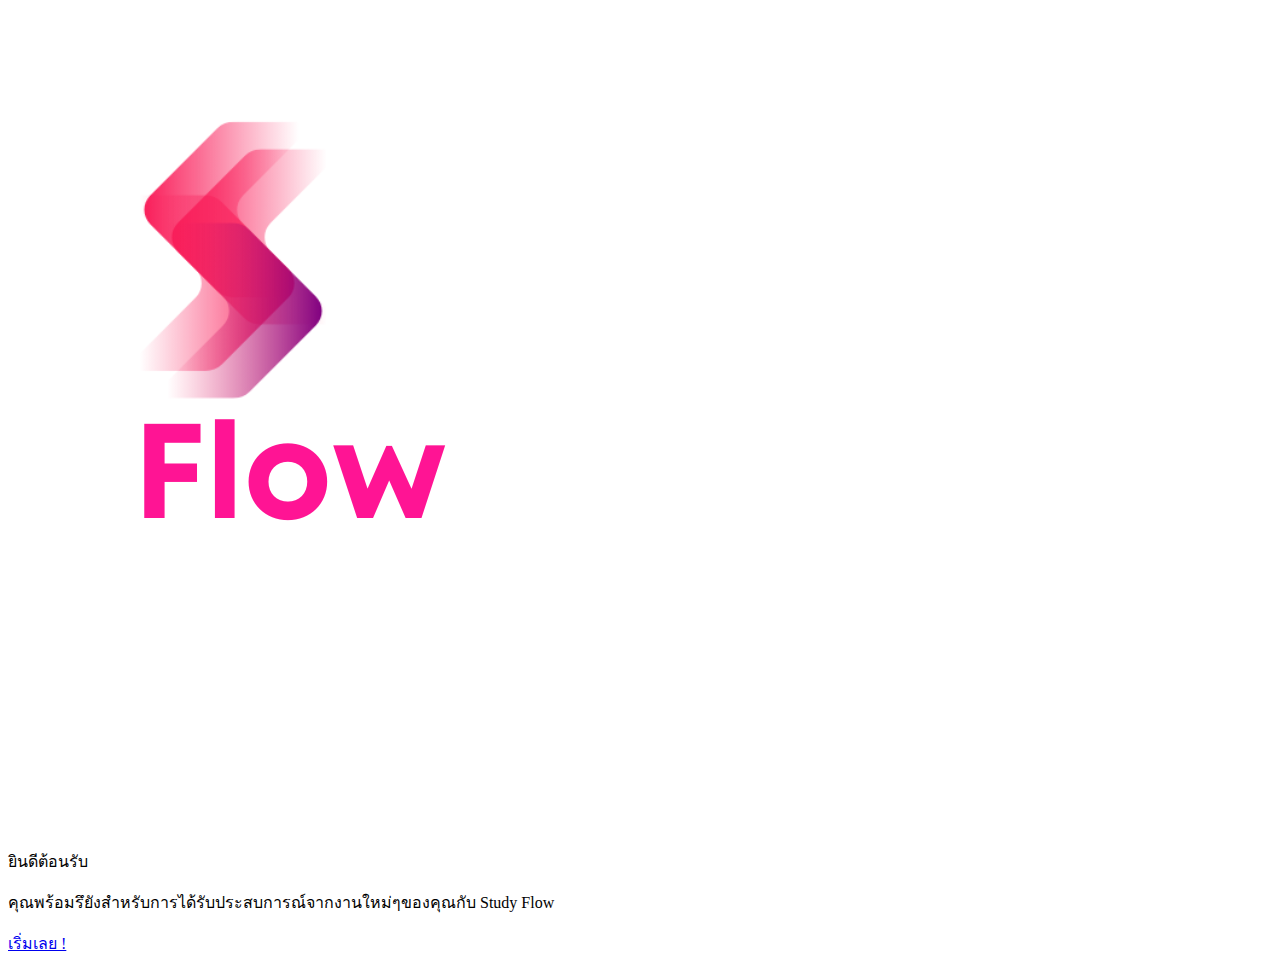
<file: index.html>
<!DOCTYPE html>
<html lang="en">
<head>
    <meta charset="UTF-8">
    <meta name="viewport" content="width=device-width, initial-scale=1.0">
    <title>Document</title>
    <link rel="stylesheet" href="/CSS/main.css">
</head>
<body>
    <div class="container">
        <header>
            <nav class="icon-header">
                <img src="/image/icon2.png" alt="">
        </nav>
        </header>
        <div class="head-title">
            <p>ยินดีต้อนรับ</p>
        </div>
        <div class="title">
            <p class="info">คุณพร้อมรึยังสำหรับการได้รับประสบการณ์จากงานใหม่ๆของคุณกับ Study Flow</p>
        </div>
    </div>
        <div class="button">
            <a href="/login_page.html">เริ่มเลย !</a>
        </div>
</body>
</html>
</file>
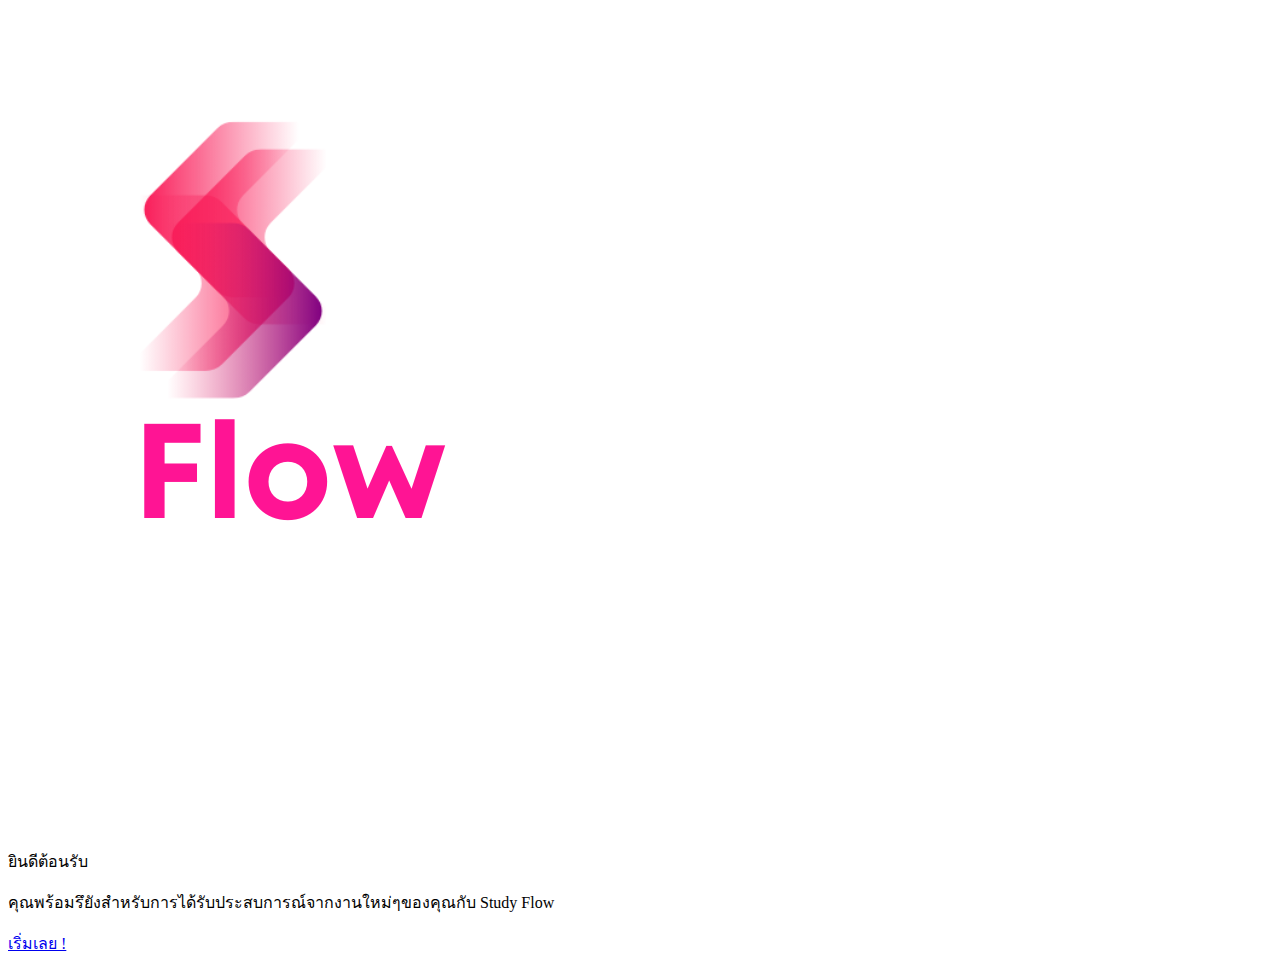
<file: html/index.html>
<!DOCTYPE html>
<html lang="en">
<head>
    <meta charset="UTF-8">
    <meta name="viewport" content="width=device-width, initial-scale=1.0">
    <title>Document</title>
    <link rel="stylesheet" href="/CSS/main.css">
</head>
<body>
    <div class="container">
        <header>
            <nav class="icon-header">
                <img src="/image/icon2.png" alt="">
        </nav>
        </header>
        <div class="head-title">
            <p>ยินดีต้อนรับ</p>
        </div>
        <div class="title">
            <p class="info">คุณพร้อมรึยังสำหรับการได้รับประสบการณ์จากงานใหม่ๆของคุณกับ Study Flow</p>
        </div>
    </div>
        <div class="button">
            <a href="/html/login_page.html">เริ่มเลย !</a>
        </div>
</body>
</html>
</file>
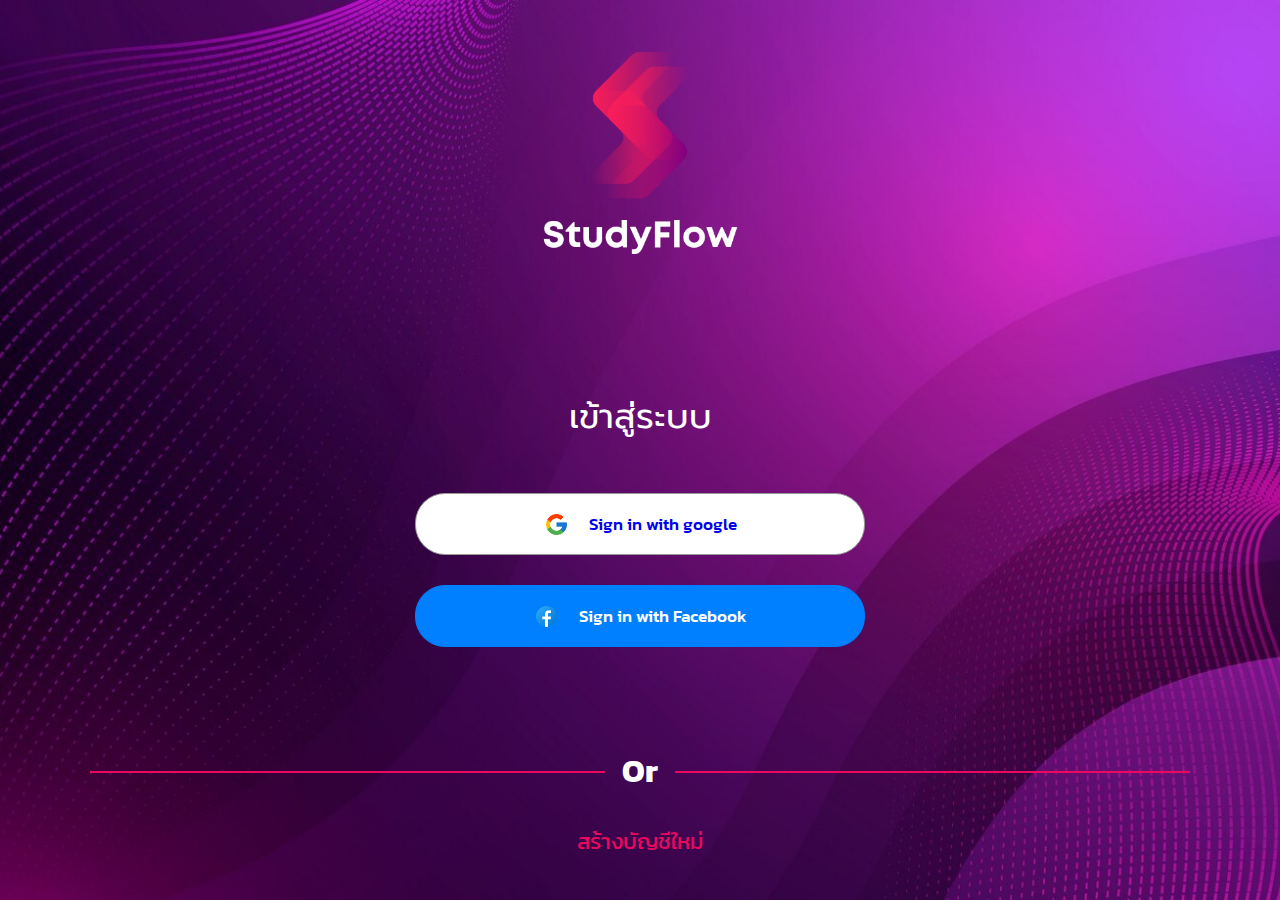
<file: login_page.html>
<!DOCTYPE html>
<html lang="en">
<head>
    <meta charset="UTF-8">
    <meta name="viewport" content="width=device-width, initial-scale=1.0">
    <title>Document</title>
    <link rel="stylesheet"  href="/CSS/login_page.css">
</head>
<body>
    <div class="container">
        <header class="image">
            <img src="/image/studyflow_white.png" alt="">
        </header>
        <div class="title">
            <p>เข้าสู่ระบบ</p>
        </div>
        <div class="login-with">
            <button class="google"><img src="/image/google.png" alt=""><a href="/Sign_up_finish.html">Sign in with google</a></button>
            <button class="facebook"><img src="/image/facebook.png" alt="">Sign in with Facebook</button>
        </div>
      <span><h1>Or</h1></span>
        <div class="sign-up">
            <a href="/Sign_up.html">สร้างบัญชีใหม่</a>
        </div>
    </div>
</body>
</html>
</file>
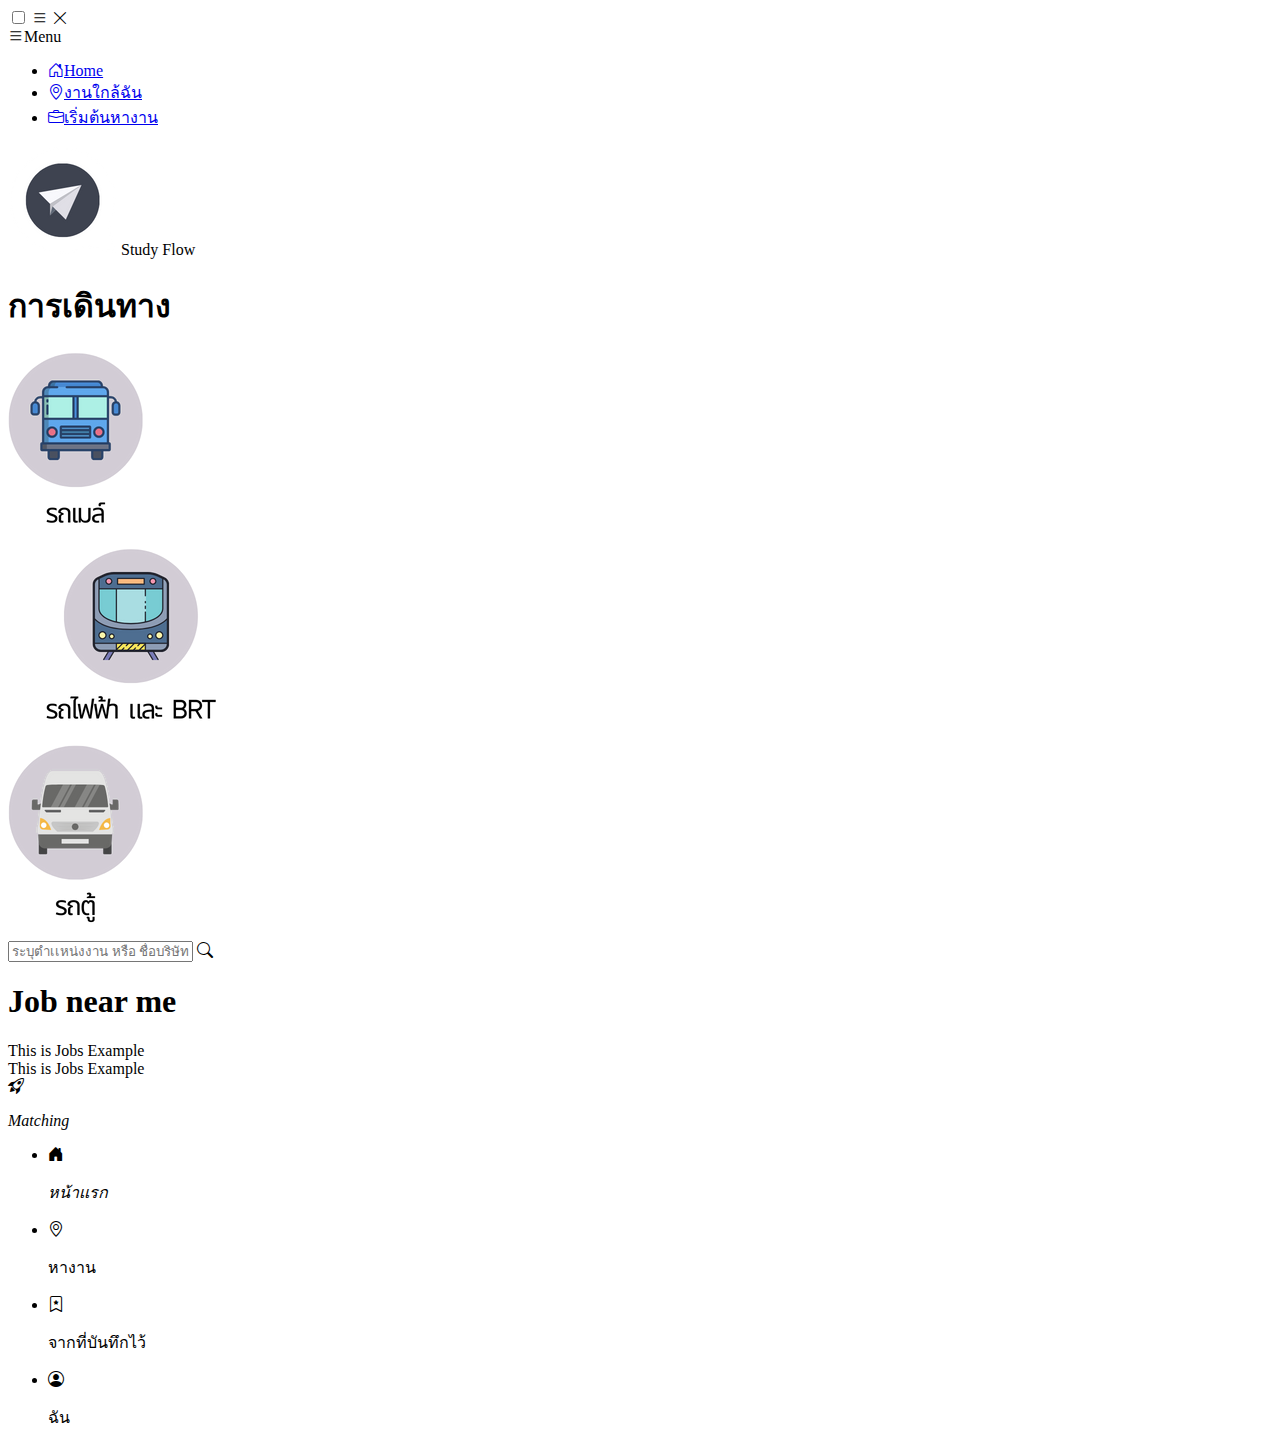
<file: menu.html>
<!DOCTYPE html>
<html lang="en">
<head>
    <meta charset="UTF-8">
    <meta name="viewport" content="width=device-width, initial-scale=1.0">
    <title>Document</title>
    <link rel="stylesheet" href="/CSS/menu.css">
    <link rel="stylesheet" href="https://cdn.jsdelivr.net/npm/bootstrap-icons@1.11.1/font/bootstrap-icons.css">

</head>
<body>
    <input type="checkbox" name="" id="check">
    <label for="check">
        <i class="bi bi-list" id="btn"></i>
        <i class="bi bi-x-lg" id="cancel"></i>
    </label>
   <div class="sidebar">
        <header><i class="bi bi-list"></i>Menu</header>
            <ul>
                <li><a href="/Main.html"><i class="bi bi-house-door"></i>Home</a></li>
                <li><a href="#"><i class="bi bi-geo-alt"></i>งานใกล้ฉัน</a></li>
                <li><a href="/index.html"><i class="bi bi-briefcase"></i>เริ่มต้นหางาน</a></li>
            </ul>
   </div>
   <header class="Menu">
    <nav class="user">
        <img src="/image/Map.png" alt="">
        <span class="text">Study Flow</span>
    </nav>
   </header>
    <main>
        <div class="title">
            <h1>การเดินทาง</h1>
        </div>
        <div class="image">
            <div class="bus">
                <img src="/image/Bus.png" alt="">
            </div>
            <div class="mrt">
                <img src="/image/Mrt.png" alt="">
            </div>
            <div class="van">
                <img src="/image/van.png" alt="">
            </div>
        </div>
        
        <div class="search">
            <input type="text" id="f-name" placeholder="ระบุตำเเหน่งงาน หรือ ชื่อบริษัท">
            <span class="google-search"><i class="bi bi-search"></i></span>
        </div>

        <section class="job-listing-con">
            <div class="title-job">
                <h1>Job near me</h1>
            </div>
            <div id="job-listing">
                <div class="job-1">This is Jobs Example</div>
                <div class="job-2">This is Jobs Example</div>
            </div>
        </section>
    </main>
    <div class="circle-con">
    <div class="circle">
        <div class="circle-inside"><i class="bi bi-rocket-takeoff"><p>Matching</p></i></div>
    </div>
</div>
    <footer>
        <ul>
            <li><i class="bi bi-house-door-fill"><p>หน้าเเรก</p></i></li>
            <li><i class="bi bi-geo-alt"></i><p>หางาน</p></li>
            <li><i class="bi bi-bookmark-star"></i><p>จากที่บันทึกไว้</p></li>
            <li><i class="bi bi-person-circle"></i><p>ฉัน</p></li>
        </ul>
    </footer>
</body>
</html>
</file>
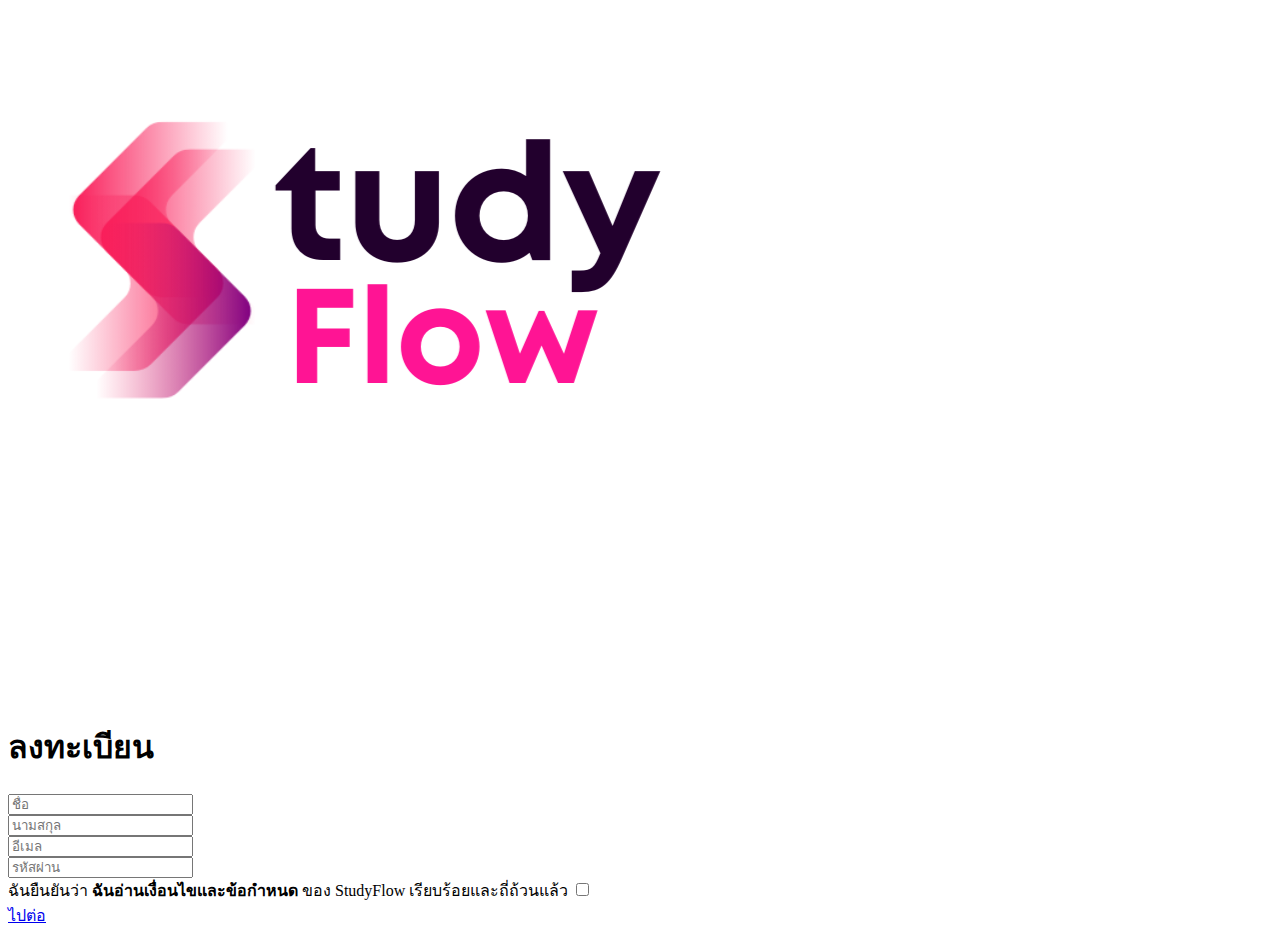
<file: Sign_up.html>
<!DOCTYPE html>
<html lang="en">
<head>
    <meta charset="UTF-8">
    <meta name="viewport" content="width=device-width, initial-scale=1.0">
    <title>Document</title>
    <link rel="stylesheet" href="/CSS/Sign_up_page.css">
    <link rel="stylesheet" href="https://cdn.jsdelivr.net/npm/bootstrap-icons@1.11.1/font/bootstrap-icons.css">
</head>
<body>
    <header class="image">
        <img src="/image/icon_black.png" alt="">
    </header>
    <div class="container">
        <div class="title">
            <h1>ลงทะเบียน</h1>
        </div>
        <div class="sign-up">
            <form action="#">
                <div class="firstname">
                    <input type="text" id="f-name" placeholder="ชื่อ">
                </div>
                <div class="lastname">
                    <input type="text" id="l-name" placeholder="นามสกุล">
                </div>
                <div class="email">
                    <input type="email" id="e-mail" placeholder="อีเมล">
                </div>
                <div>
                    <input type="password" id="pass" placeholder="รหัสผ่าน">
                </div>
            </form>
        </div>
    </div>
    <div class="text">
        <span class="checkbox">
            <label for="check">ฉันยืนยันว่า <b class="color-text">ฉันอ่านเงื่อนไขและข้อกำหนด</b> ของ StudyFlow เรียบร้อยและถี่ถ้วนแล้ว</label>
            <input type="checkbox" name="" id="check">
        </span>
    </div>
    <div class="btn-container">
    <div class="btn">
        <a href="/Sign_up_page2.html">ไปต่อ</a>
    </div>
</div>
    
    


</body>
</html>
</file>
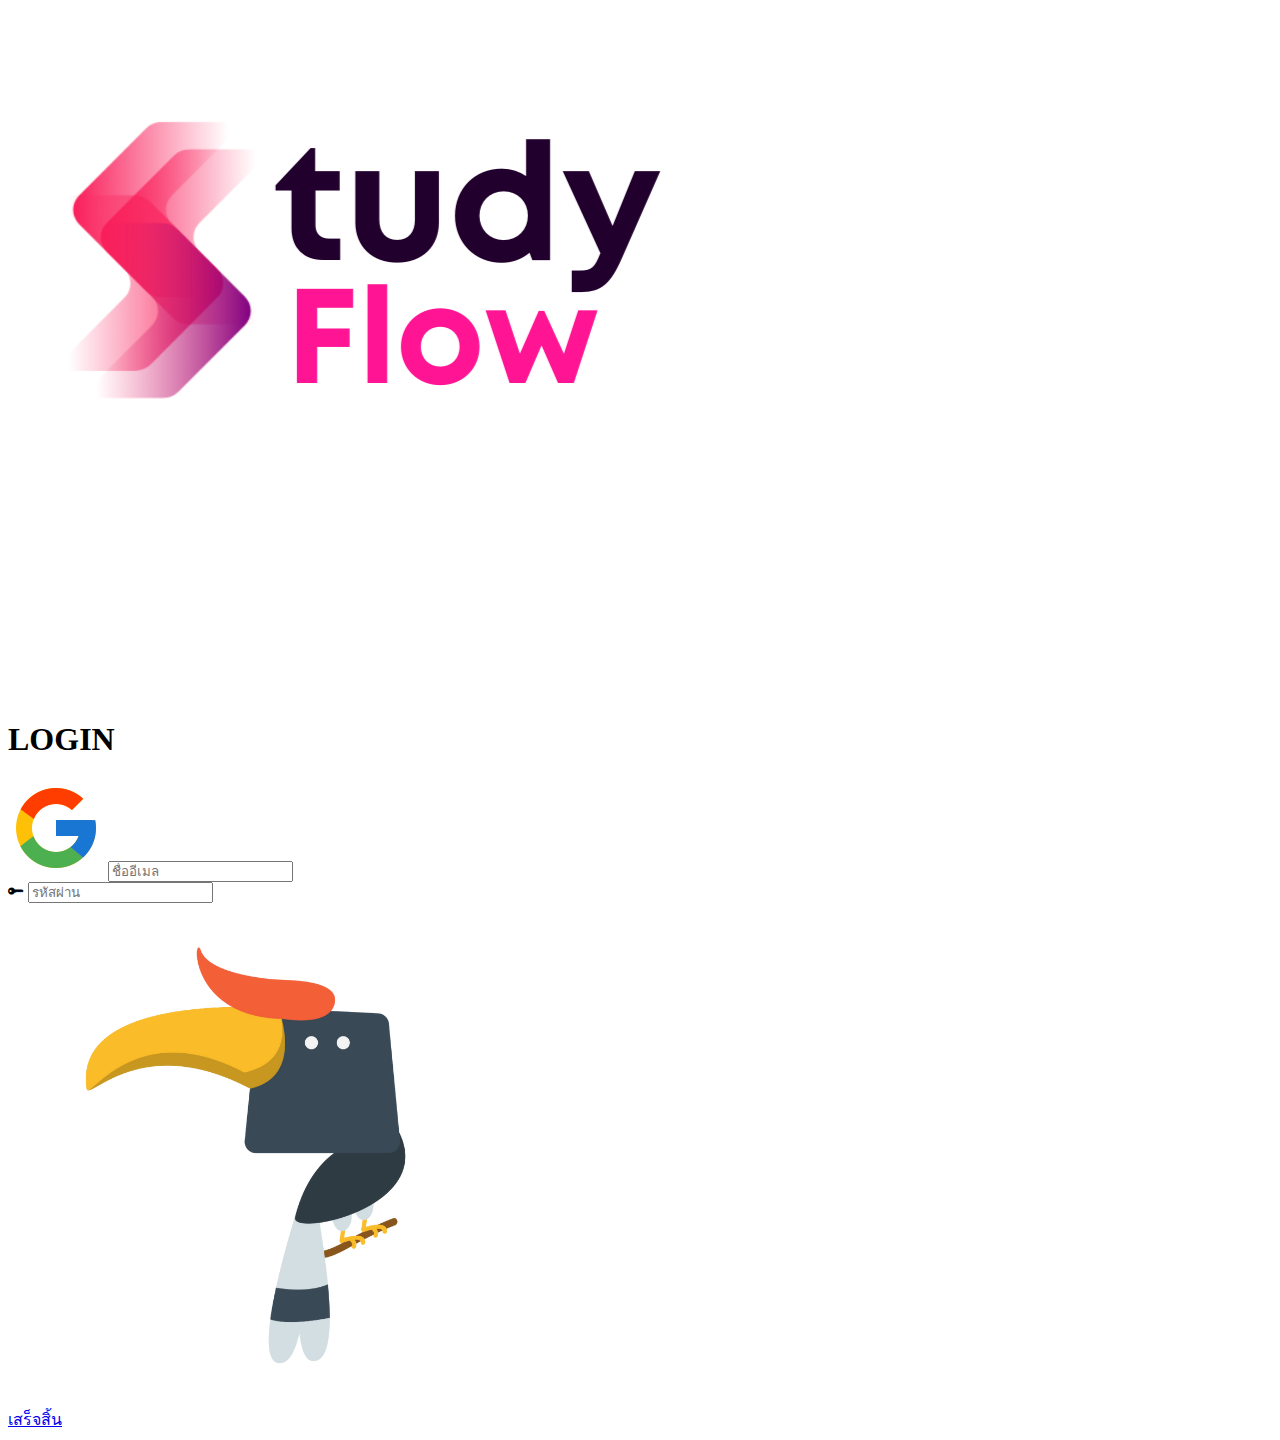
<file: Sign_up_finish.html>
<!DOCTYPE html>
<html lang="en">
<head>
    <meta charset="UTF-8">
    <meta name="viewport" content="width=device-width, initial-scale=1.0">
    <title>Document</title>
    <link rel="stylesheet" href="/CSS/Sign_up_finish.css">
    <link rel="stylesheet" href="https://cdn.jsdelivr.net/npm/bootstrap-icons@1.11.1/font/bootstrap-icons.css">

</head>
<body>
    <header class="image">
        <img src="/image/icon_black.png" alt="">
    </header>
    <div class="container">
        <div class="title">
            <h1>LOGIN</h1>
        </div>
        <div class="sign-up">
            <form action="#">
                <div class="firstname">
                    <span class="google-box"><img src="/image/google.png" alt=""></span>
                    <input type="text" id="f-name" placeholder="ชื่ออีเมล">
                </div>
                <div>
                    <span class="lock-box"><i class="bi bi-key-fill"></i></span>
                    <input type="password" id="pass" placeholder="รหัสผ่าน">
                </div>
            </form>
        </div>
        <div class="bg">
            <img src="/image/bird.png" alt="">
        </div>
    </div>
    <div class="btn-container">
        <div class="btn">
            <a href="/menu.html">เสร็จสิ้น</a>
        </div>
    </div>
</body>
</html>
</file>
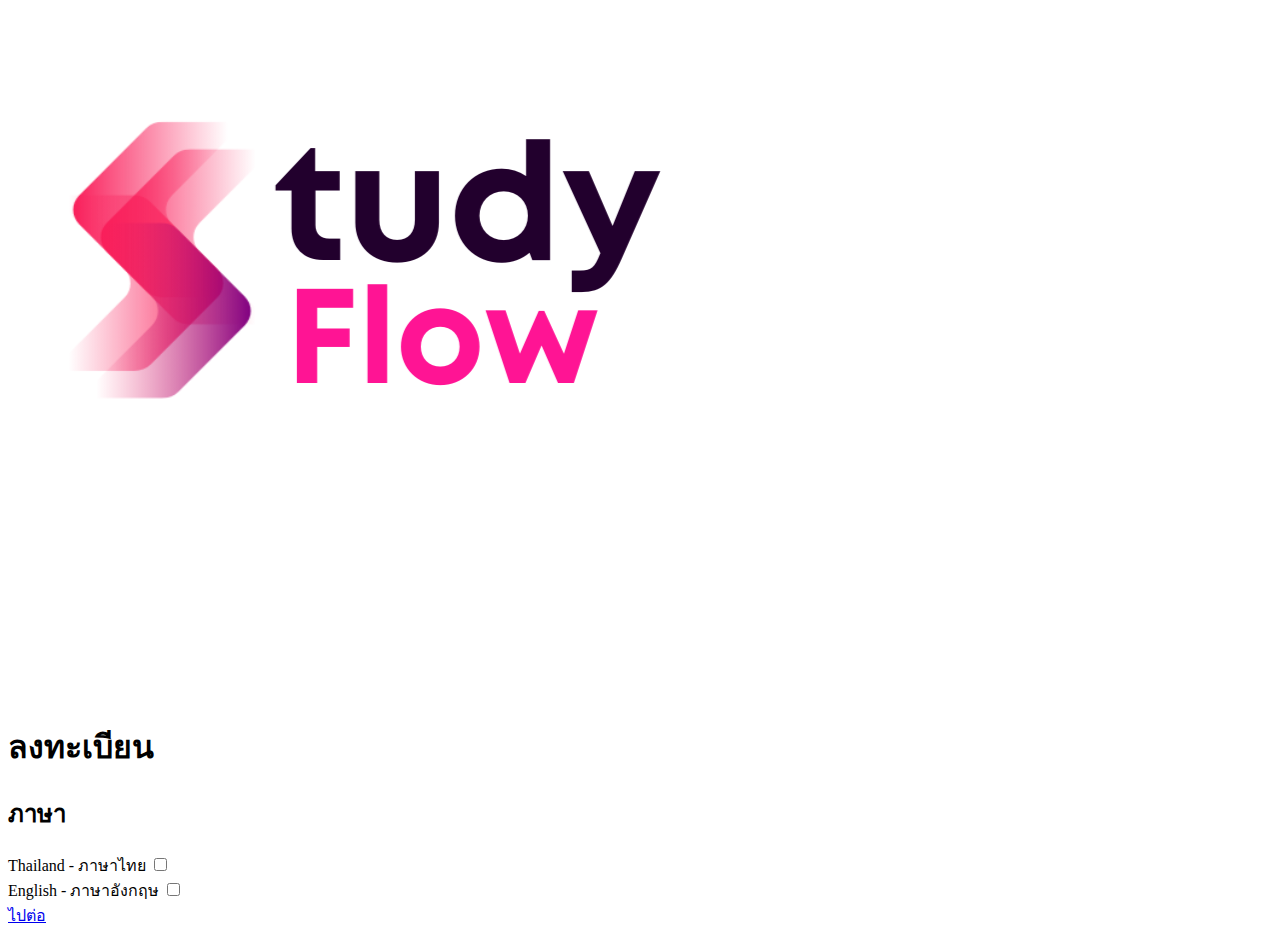
<file: Sign_up_page2.html>
<!DOCTYPE html>
<html lang="en">
<head>
    <meta charset="UTF-8">
    <meta name="viewport" content="width=device-width, initial-scale=1.0">
    <title>Document</title>
    <link rel="stylesheet" href="/CSS/Sign_up_page2.css">
    <link rel="stylesheet" href="https://cdn.jsdelivr.net/npm/bootstrap-icons@1.11.1/font/bootstrap-icons.css">
</head>
<body>
    <header class="image">
        <img src="/image/icon_black.png" alt="">
    </header>
    <div class="container">
        <div class="title">
            <h1>ลงทะเบียน</h1>
        </div>
        <div class="info">
            <h2>ภาษา</h2>
        </div>
        <div class="form">
            <div class="checkbox">
                <label for="th">Thailand - ภาษาไทย</label>
                <input type="checkbox" name="" id="th">
            </div>
            <div class="checkbox">
                <label for="eng">English - ภาษาอังกฤษ</label>
                <input type="checkbox" name="" id="eng">
            </div>
            <div class="btn-container">
            <div class="btn">
                <a href="/Sign_up_page3.html">ไปต่อ</a>
            </div>
        </div>
    </div>
</div>
</body>
</html>
</file>
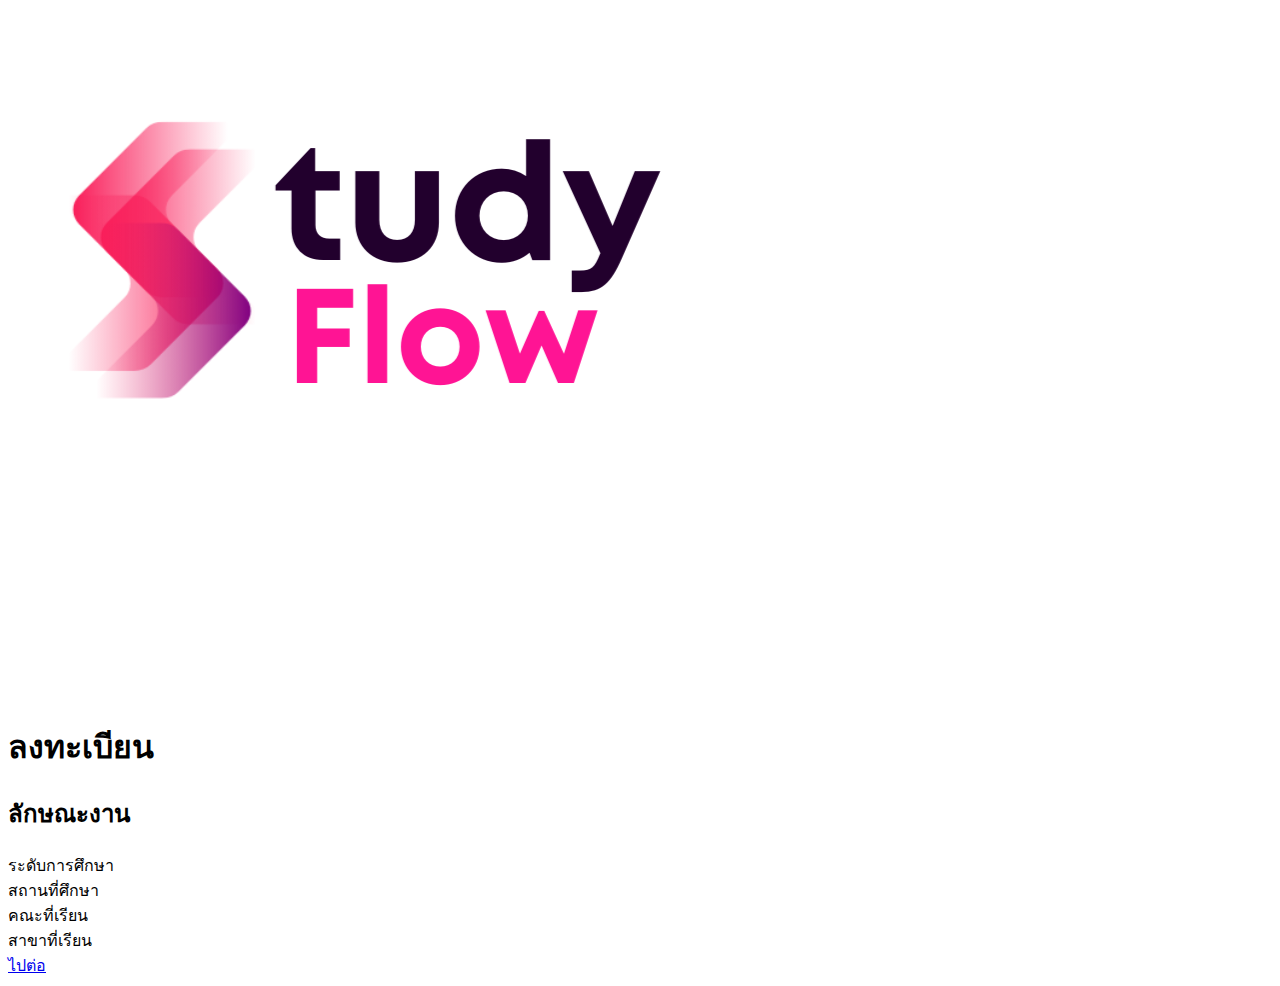
<file: Sign_up_page3.html>
<!DOCTYPE html>
<html lang="en">
<head>
    <meta charset="UTF-8">
    <meta name="viewport" content="width=device-width, initial-scale=1.0">
    <title>Document</title>
    <link rel="stylesheet" href="/CSS/Sign_up_page3.css">
</head>
<body>
    <header class="image">
        <img src="/image/icon_black.png" alt="">
    </header>
        <div class="title">
            <h1>ลงทะเบียน</h1>
        </div>
        <div class="info">
            <h2>ลักษณะงาน</h2>
        </div>
        <div class="container">
       <div class="dropdown-con">
        <div class="dropdown">
            <div class="select">
                <span class="selected">ระดับการศึกษา</span>
                <div class="caret"></div>

            </div>
        <div class="dropdown">
            <div class="select">
                <span class="selected">สถานที่ศึกษา</span>
                <div class="caret"></div>
            </div>
         
        </div>
        <div class="dropdown">
            <div class="select">
                <span class="selected">คณะที่เรียน</span>
                <div class="caret"></div>
            </div>
           
            </div>
        </div>
        <div class="dropdown">
            <div class="select">
                <span class="selected">สาขาที่เรียน</span>
                <div class="caret"></div>
            </div>
           
            </div>
        </div>
        <div class="btn-container">
            <div class="btn">
                <a href="/Sign_up_page4.html">ไปต่อ</a>
            </div>
        </div>
    </div>
</body>
</html>
</file>
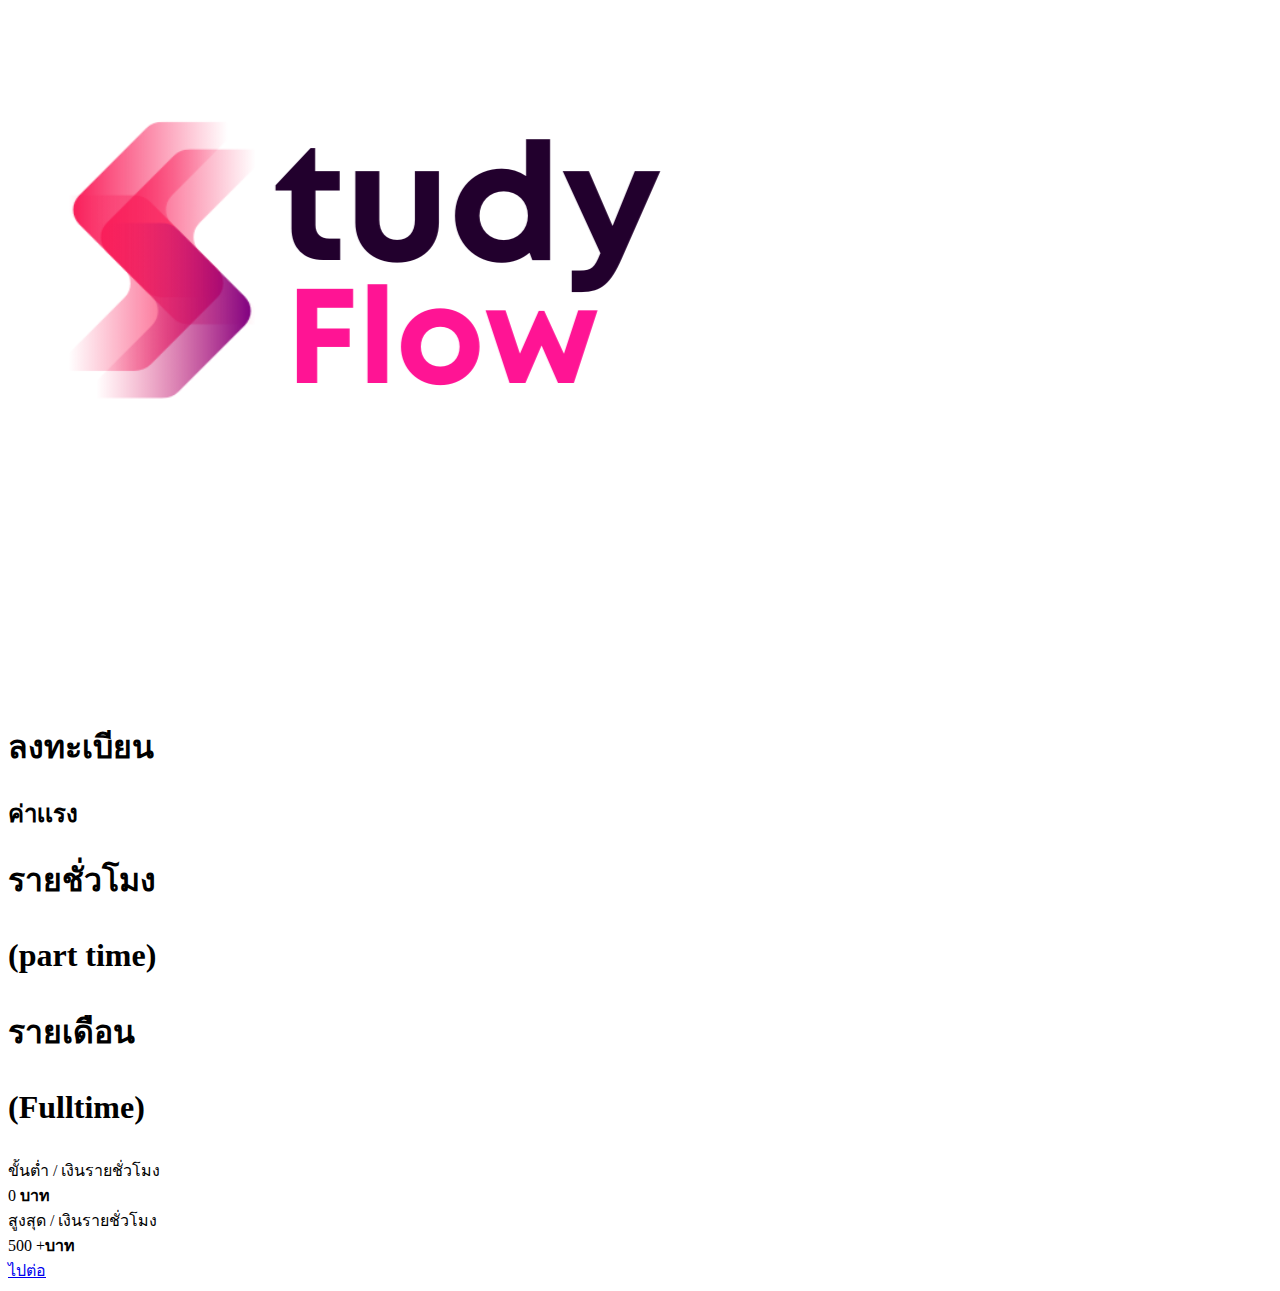
<file: Sign_up_page4.html>
<!DOCTYPE html>
<html lang="en">
<head>
    <meta charset="UTF-8">
    <meta name="viewport" content="width=device-width, initial-scale=1.0">
    <title>Document</title>
    <link rel="stylesheet" href="https://cdn.jsdelivr.net/npm/bootstrap-icons@1.11.1/font/bootstrap-icons.css">
    <link rel="stylesheet" href="/CSS/Sign_up_page4.css">
</head>
<body>
    <header class="image">
        <img src="/image/icon_black.png" alt="">
    </header>
    <div class="container">
        <div class="title">
            <h1>ลงทะเบียน</h1>
        </div>
        <div class="info">
            <h2>ค่าเเรง</h2>
        </div>
        <div class="head-title">
            <span class="hours">
                <h1>รายชั่วโมง
                    <p>(part time)</p>
                </h1>
            </span>
            <span class="month">
                <h1>รายเดือน
                <p>(Fulltime)</p></h1>
            </span>
        </div>
        <div class="dropdown-con">
            <div class="dropdown">
                <span class="title">ขั้นต่ำ / เงินรายชั่วโมง</span>
                <div class="select">
                    <span class="selected"></span>
                    <div class="text">0 <b class="b1">บาท</b></div>
                    <div class="caret"></div>
                </div>
            </div>
            <div class="dropdown">
                <span class="title">สูงสุด / เงินรายชั่วโมง</span>
                <div class="select">
                    <span class="selected"></span>
                    <div class="text">500 +<b class="b2">บาท</b></div>
                    <div class="caret"></div>
                </div>
            </div>     
        </div>
    </div>
    <div class="btn-container">
        <div class="btn">
            <a href="/menu.html">ไปต่อ</a>
        </div>
    </div>
</body>
</html>
</file>
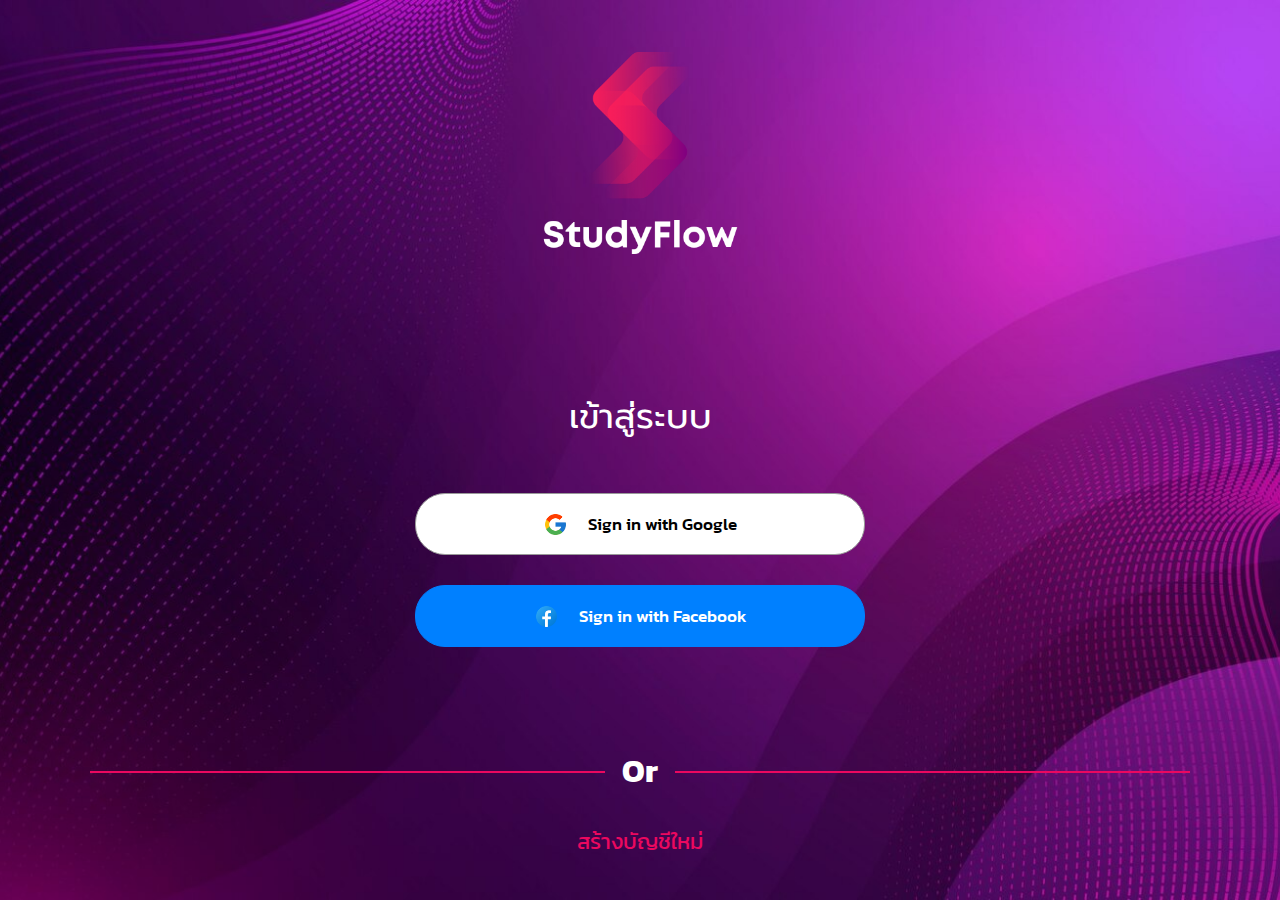
<file: html/login_page.html>
<!DOCTYPE html>
<html lang="en">
<head>
    <meta charset="UTF-8">
    <meta name="viewport" content="width=device-width, initial-scale=1.0">
    <title>Document</title>
    <link rel="stylesheet"  href="/CSS/login_page.css">
</head>
<body>
    <div class="container">
        <header class="image">
            <img src="/image/studyflow_white.png" alt="">
        </header>
        <div class="title">
            <p>เข้าสู่ระบบ</p>
        </div>
        <div class="login-with">
            <button class="google"><img src="/image/google.png" alt="">Sign in with Google</button>
            <button class="facebook"><img src="/image/facebook.png" alt="">Sign in with Facebook</button>
        </div>
      <span><h1>Or</h1></span>
        <div class="sign-up">
            <a href="/html/Sign_up.html">สร้างบัญชีใหม่</a>
        </div>
    </div>
</body>
</html>
</file>
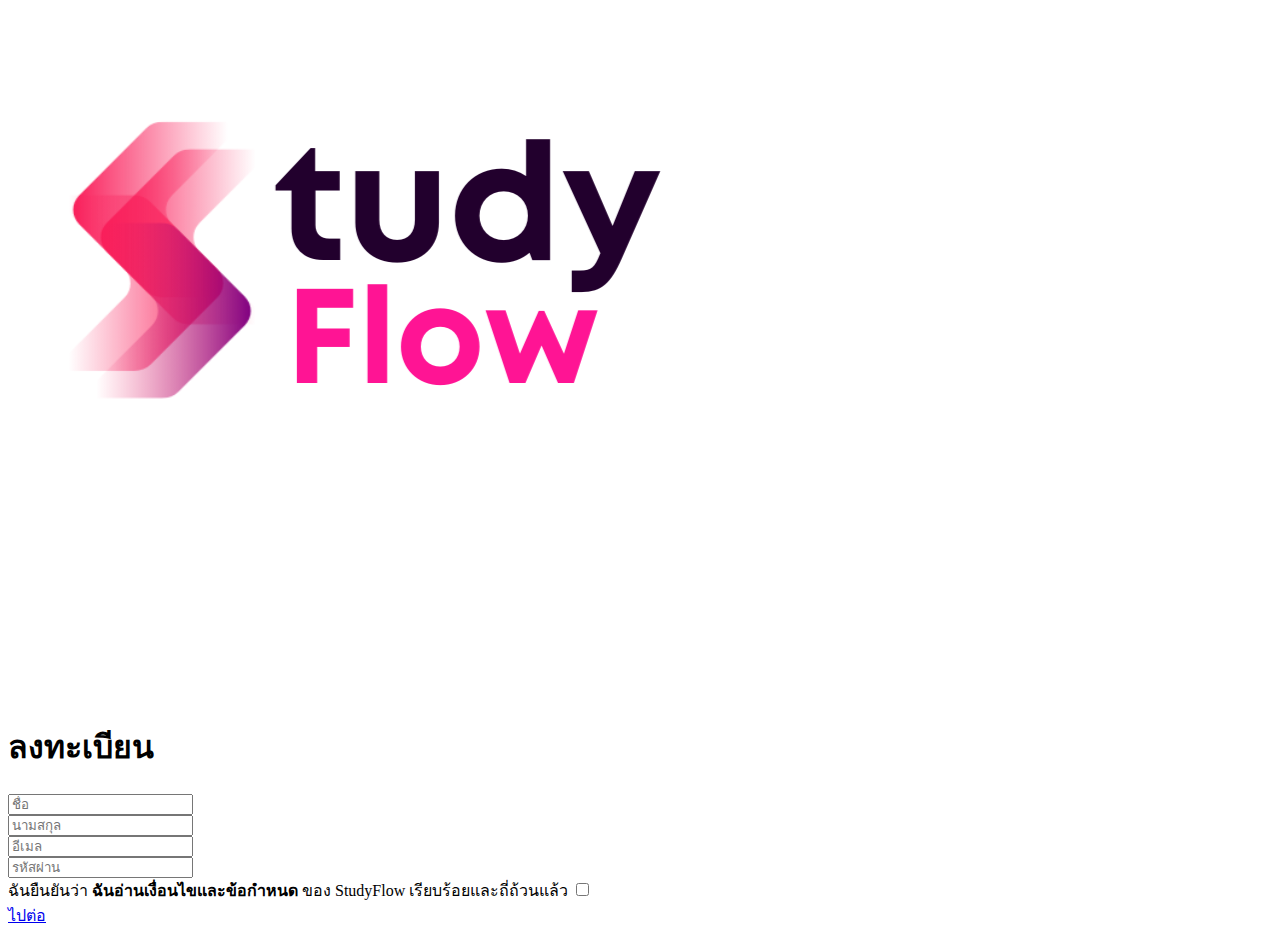
<file: html/Sign_up.html>
<!DOCTYPE html>
<html lang="en">
<head>
    <meta charset="UTF-8">
    <meta name="viewport" content="width=device-width, initial-scale=1.0">
    <title>Document</title>
    <link rel="stylesheet" href="/CSS/Sign_up_page.css">
    <link rel="stylesheet" href="https://cdn.jsdelivr.net/npm/bootstrap-icons@1.11.1/font/bootstrap-icons.css">
</head>
<body>
    <header class="image">
        <img src="/image/icon_black.png" alt="">
    </header>
    <div class="container">
        <div class="title">
            <h1>ลงทะเบียน</h1>
        </div>
        <div class="sign-up">
            <form action="#">
                <div class="firstname">
                    <input type="text" id="f-name" placeholder="ชื่อ">
                </div>
                <div class="lastname">
                    <input type="text" id="l-name" placeholder="นามสกุล">
                </div>
                <div class="email">
                    <input type="email" id="e-mail" placeholder="อีเมล">
                </div>
                <div>
                    <input type="password" id="pass" placeholder="รหัสผ่าน">
                </div>
            </form>
        </div>
    </div>
    <div class="text">
        <span class="checkbox">
            <label for="check">ฉันยืนยันว่า <b class="color-text">ฉันอ่านเงื่อนไขและข้อกำหนด</b> ของ StudyFlow เรียบร้อยและถี่ถ้วนแล้ว</label>
            <input type="checkbox" name="" id="check">
        </span>
    </div>
    <div class="btn-container">
    <div class="btn">
        <a href="/html/Sign_up_page2.html">ไปต่อ</a>
    </div>
</div>
    
    


</body>
</html>
</file>
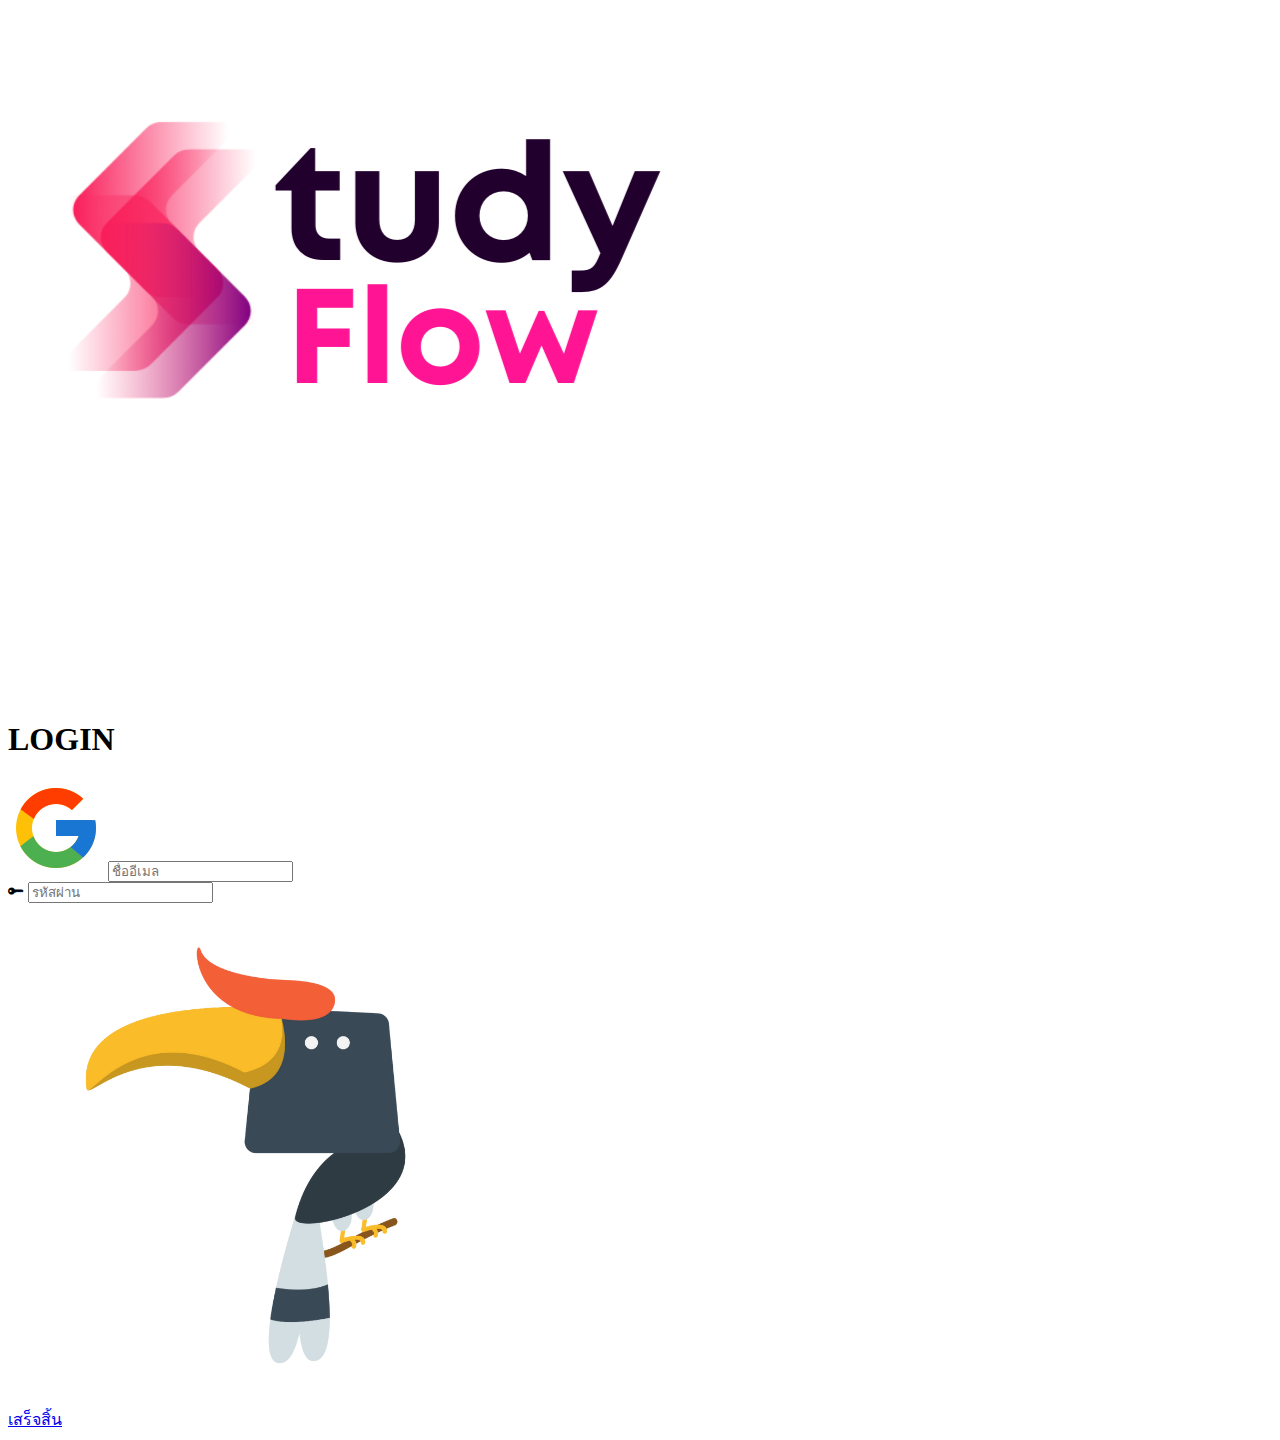
<file: html/Sign_up_finish.html>
<!DOCTYPE html>
<html lang="en">
<head>
    <meta charset="UTF-8">
    <meta name="viewport" content="width=device-width, initial-scale=1.0">
    <title>Document</title>
    <link rel="stylesheet" href="/CSS/Sign_up_finish.css">
    <link rel="stylesheet" href="https://cdn.jsdelivr.net/npm/bootstrap-icons@1.11.1/font/bootstrap-icons.css">

</head>
<body>
    <header class="image">
        <img src="/image/icon_black.png" alt="">
    </header>
    <div class="container">
        <div class="title">
            <h1>LOGIN</h1>
        </div>
        <div class="sign-up">
            <form action="#">
                <div class="firstname">
                    <span class="google-box"><img src="/image/google.png" alt=""></span>
                    <input type="text" id="f-name" placeholder="ชื่ออีเมล">
                </div>
                <div>
                    <span class="lock-box"><i class="bi bi-key-fill"></i></span>
                    <input type="password" id="pass" placeholder="รหัสผ่าน">
                </div>
            </form>
        </div>
        <div class="bg">
            <img src="/image/bird.png" alt="">
        </div>
    </div>
    <div class="btn-container">
        <div class="btn">
            <a href="/html/menu.html">เสร็จสิ้น</a>
        </div>
    </div>
</body>
</html>
</file>
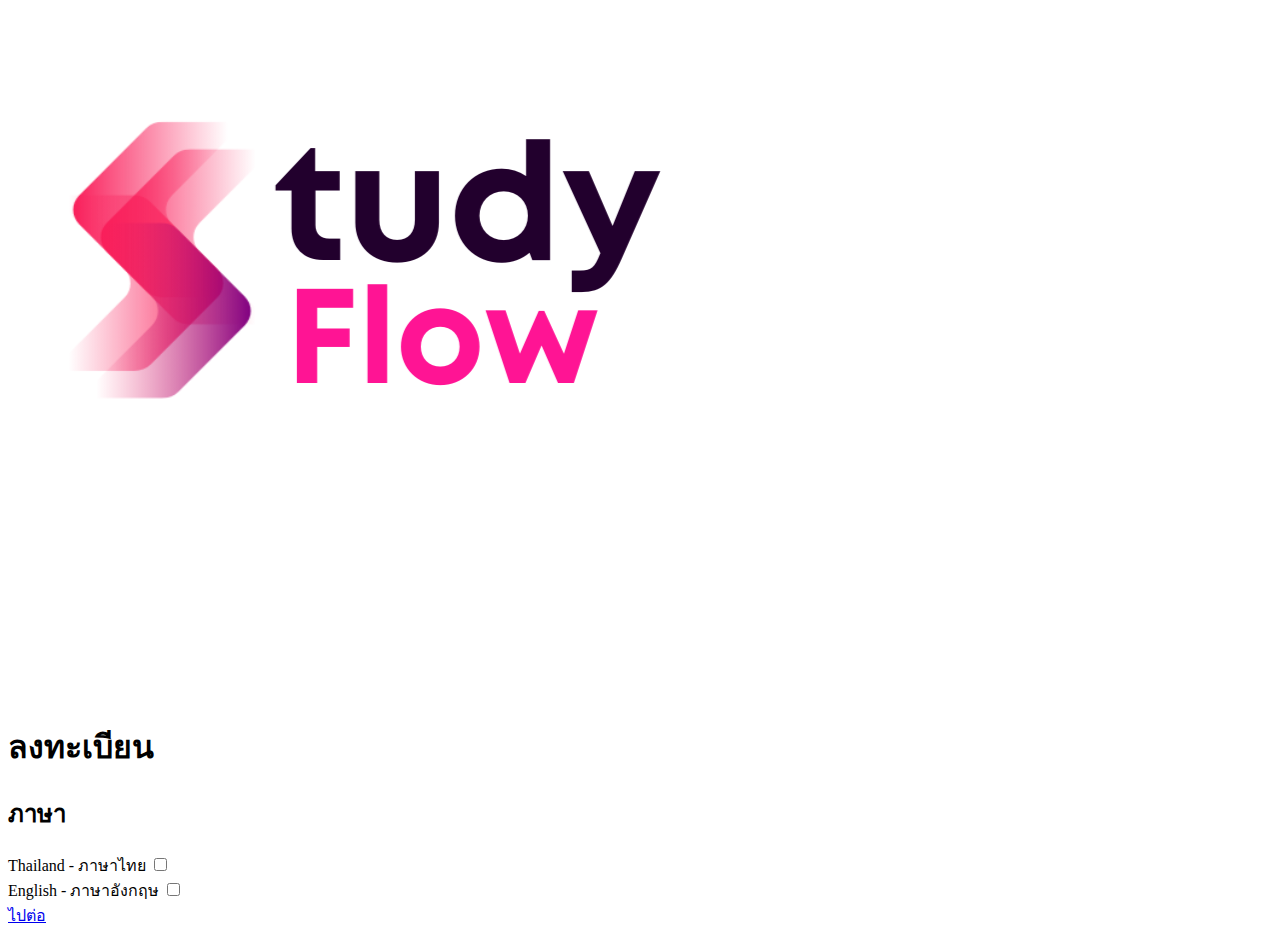
<file: html/Sign_up_page2.html>
<!DOCTYPE html>
<html lang="en">
<head>
    <meta charset="UTF-8">
    <meta name="viewport" content="width=device-width, initial-scale=1.0">
    <title>Document</title>
    <link rel="stylesheet" href="/CSS/Sign_up_page2.css">
    <link rel="stylesheet" href="https://cdn.jsdelivr.net/npm/bootstrap-icons@1.11.1/font/bootstrap-icons.css">
</head>
<body>
    <header class="image">
        <img src="/image/icon_black.png" alt="">
    </header>
    <div class="container">
        <div class="title">
            <h1>ลงทะเบียน</h1>
        </div>
        <div class="info">
            <h2>ภาษา</h2>
        </div>
        <div class="form">
            <div class="checkbox">
                <label for="th">Thailand - ภาษาไทย</label>
                <input type="checkbox" name="" id="th">
            </div>
            <div class="checkbox">
                <label for="eng">English - ภาษาอังกฤษ</label>
                <input type="checkbox" name="" id="eng">
            </div>
            <div class="btn-container">
            <div class="btn">
                <a href="/html/Sign_up_page3.html">ไปต่อ</a>
            </div>
        </div>
    </div>
</div>
</body>
</html>
</file>
<file: CSS/main.css>
@import url('https://fonts.googleapis.com/css2?family=Kanit:wght@300&display=swap');



@media screen and (max-width:1080px) {
    *{
        margin: 0;
        padding: 0;
        text-decoration: none;
    }
    body, html {
        height: 100%;
        margin: 0;
        overflow: hidden;
      }
      
    body{
        background-image: url(/image/background.jpeg);
        color: #FFF;
        height: 100%;
        background-position: center;
        background-repeat: no-repeat;
        background-size: cover;
        font-family: 'Kanit', sans-serif;;
    }
    
    .icon-header img{
        width: 700px;
        height: 700px;
        left: 0;
      
        
    }
    
    .head-title{
        display: flex;
        justify-content: center;
        align-items: center;
        font-size: 75px;
        font-weight: 500;
        margin-top: 100px;
    }
    .title{
        display: flex;
        justify-content: center;
        align-items: center;
        font-size: 45px;
        margin-top: 30px;
    }
    
    .info{
        text-align: center;
    }
    
    
    
    .button{
       display: block;
       text-align: center;
       line-height: 100px;
       align-items: center;
       background-color: #FF00A2;
       width: 400px;
       height: 100px;
       border: 1px solid #FF00A2;
       border-radius: 30px;
       margin: 0 auto;
       cursor: pointer;
       transition: 0.2s ease;
       margin-top: 30vh;
    
    }
    .button:hover{
        box-shadow: rgba(0, 0, 0, 0.409) 0px 2px 4px 0px inset;}
    .button a{
        color: #FFF;
       font-size: 50px;
    } 
    
}
</file>
<file: CSS/login_page.css>
@import url('https://fonts.googleapis.com/css2?family=Kanit:wght@300&display=swap');
@import url('https://fonts.googleapis.com/css2?family=Prompt:wght@300&display=swap');
@import url('https://fonts.googleapis.com/css2?family=Montserrat:wght@300&display=swap');
@import url('https://fonts.googleapis.com/css2?family=Raleway:wght@300&display=swap');

*{
    margin: 0;
    padding: 0;
    text-decoration: none;
}

body, html {
    height: 100%;
    margin: 0;
    overflow: hidden;
  }
body{
    background-image: url(/image/background.jpeg);
    color: #FFF;
    height: 100%;
    background-position: center;
    background-repeat: no-repeat;
    background-size: cover;
    font-family: 'Kanit', sans-serif;;
}

.login-with button img{
    width: 25px;
    margin-right: 20px;
}
.login-with{
    text-align: center;
    width: 450px;
    margin: 0 auto;
    margin-top: 50px;
}
.login-with button{
    width: 100%;
    padding: 10px 0;
    display: flex;
    align-items: center;
    justify-content: center;
    margin: 20px 0;
    border-radius: 30px;
    font-weight: 500;
    cursor: pointer;
    margin-top: 30px;
    height: 62px;
    font-size: 17px;
    font-family: 'Kanit', sans-serif;;
}

.google{
    background-color: #fff;
    border: 1px solid #999;
}

.facebook{
    background-color: #0080ff;
    border: 1px solid #0080ff;
    color: #fff;
}

h1{
    text-align: center;
    margin: 100px 0;
    max-width: 1100px;
    position: relative;
    margin: 0 auto;
    margin-top: 100px;
}

h1:before{
    background-color: #eb085f;
    display: block;
    width: 515px;
    height: 2px;
    content: "";
    position: absolute;
    left: 0;
    top: 50%;
    z-index: -1;
}

h1:after{
    background-color: #eb085f;
    display: block;
    width: 515px;
    height: 2px;
    content: "";
    position: absolute;
    right: 0;
    top: 50%;
    z-index: -1;
}

header{
    display: flex;
    justify-content: center;
    align-items: center;
}
.image img{
    width: 320px;
    height: 320px;
}

.title{
    text-align: center;
    margin-top: 70px;
}

.title p{
    font-size: 35px;
    font-family: 'Prompt', sans-serif;
}

.sign-up{
    text-align: center;
    margin-top: 30px;
}

.sign-up a{
    color:  #eb085f;
    font-size: 22px;
}

@media screen and (max-width: 1080px){
    *{
        margin: 0;
        padding: 0;
        text-decoration: none;
    }
    
    body, html {
        height: 100%;
      }
    body{
        background-image: url(/image/background.jpeg);
        color: #FFF;
        height: 100%;
        background-position: center;
        background-repeat: no-repeat;
        background-size: cover;
        font-family: 'Kanit', sans-serif;;
    }
    
    .login-with button img{
        width: 60px;
        margin-right: 40px;
    }
    .login-with{
        text-align: center;
        width: 980px;
        margin: 0 auto;
        margin-top: 70px;
    }
    .login-with button{
        width: 100%;
        padding: 10px 0;
        display: flex;
        align-items: center;
        justify-content: center;
        margin: 20px 0;
        border-radius: 50px;
        font-weight: 500;
        cursor: pointer;
        margin-bottom: 55px;
        height: 140px;
        font-size: 45px;
        font-family: 'Raleway', sans-serif;
        text-decoration: none;
    }
    
    .google{
        background-color: #fff;
        border: 1px solid #999;
        
    }
    
    .facebook{
        background-color: #0080ff;
        border: 1px solid #0080ff;
        color: #fff;
    }
    
    h1{
        text-align: center;
        margin: 100px 0;
        max-width: 800px;
        position: relative;
        margin: 0 auto;
        margin-top: 150px;
        font-size: 45px;
        height: -30px;
    }
    
    h1:before{
        background-color: #eb085f;
        display: block;
        width: 350px;
        height: 2px;
        content: "";
        position: absolute;
        left: 0;
        top: 50%;
        z-index: -1;
    }
    
    h1:after{
        background-color: #eb085f;
        display: block;
        width: 350px;
        height: 2px;
        content: "";
        position: absolute;
        right: 0;
        top: 50%;
        z-index: -1;
    }
    
    header{
        display: flex;
        justify-content: center;
        align-items: center;
    }
    .image img{
        width: 720px;
        height: 720px;
    }
    
    .title{
        text-align: center;
        margin-top: 150px;

    }
    
    .title p{
        font-size: 77px;
        font-weight: bolder;
        font-family: 'Prompt', sans-serif;
    }
    
    .sign-up{
        text-align: center;
        margin-top: 30px;
    }
    
    .sign-up a{
        color:  #ff1494;
        font-size: 55px;
    }
    button a:visited{
        text-decoration: none;
        font-size: 45px;
        font-family: 'Raleway', sans-serif;
        font-weight: 500;
        color: #000000;
    }
    button a:link{
        text-decoration: none;
        font-size: 45px;
        font-family: 'Raleway', sans-serif;
        font-weight: 500;
        color: #000000;
    }
  
}
</file>
<file: CSS/menu.css>
@import url('https://fonts.googleapis.com/css2?family=Noto+Sans:wght@300&display=swap');
@import url('https://fonts.googleapis.com/css2?family=Montserrat:wght@300&display=swap');
@import url('https://fonts.googleapis.com/css2?family=Raleway:wght@300&display=swap');
@import url('https://fonts.googleapis.com/css2?family=Kanit:wght@300&display=swap');
@import url("https://cdn.jsdelivr.net/npm/bootstrap-icons@1.11.1/font/bootstrap-icons.css");

/* กำหนดสีพื้นหลังและสีข้อความ */
@media screen and (max-width:1080px){
*{
    margin: 0;
    padding: 0;
    list-style: none;
    text-decoration: none;
}
body, html {
    height: 100%;
    margin: 0;
    overflow: hidden;
  }
body {
    font-family: 'Kanit', sans-serif;
}


/* กำหนดรูปแบบและสไตล์ส่วนหัวและท้ายเว็บ */
header {
    padding: 10px;
}

/* กำหนดสไตล์รายการงาน */
#job-listing {
    display: flex;
    color: white;
    text-align: center;
    justify-content: center;
    align-items: center;
    margin-top: -100px;

}

.job-item {
    background-color: #fff; /* Job item background color */
    border: 1px solid #ccc;
    padding: 10px;
    text-align: center;
}

/* กำหนดสไตล์แบบฟอร์มค้นหางาน */
#job-search {
    margin: 20px;
    padding: 10px;
    background-color: #f5f5f5; /* Search form background color */
    border: 1px solid #ccc;
}

/* สร้างสไตล์สำหรับรายละเอียดงาน */
#job-details {
    display: none; /* ซ่อนรายละเอียดงานเริ่มต้น */
}

.sidebar{
    position: fixed;
    left: -500px;
    width: 500px;
    height: 100%;
    background-color: #323232aa;
    transition: all .5s ease;
}

.sidebar header{
    font-size: 45px;
    text-align: center;
    line-height: 70px;
    color: white;
    background: #444f56;
    user-select: none;

}

.sidebar ul a{
    display: block;
    height: 100%;
    width: 100%;
    line-height: 65px;
    font-size: 35px;
    color: white;
    padding-left: 40px;
    box-sizing: border-box;
    border-top: 1px solid rgba(255,255,255,.1);
    border-bottom: 1px solid black;
    transition: .4s;

}

ul li:hover a{
    padding-left: 50px;
}

ul li a i{
    margin-right: 16px;
}
#check{
    display: none;
}

label #btn,label #cancel{
    position: absolute;
    cursor: pointer;
    border-radius: 3px;
}

label #btn{
    left: 30px;
    top: 30px;
    font-size: 100px;
    color: #fff;
    background-color:#ff1494 ;
    width: 100px;
    display: flex;
    align-items: center;
    justify-content: center;
    padding: 10px;
    height: 100px;
    transition:all .5s;
    border-radius: 20px;
}

label #cancel{
    z-index: 1111;
    left: -430px;
    top: 17px;
    font-size: 30px;
    color: #ffffff;
    padding: 1px 5px;
    background: #042331;
    transition: all .5s ease;
}

#check:checked ~ .sidebar{
    left: 0;
}

#check:checked ~ label #btn{
    left: 250px;
    opacity: 0;
    pointer-events: none;

}

#check:checked ~ label #cancel{
    left: 430px;
}

.Menu{
    background-image: url(/image/bg_menu2.jpg);
    height: 20vh;
    background-position: center;
    background-repeat: no-repeat;
    background-size: cover;
}

.user img{
    float: right;
    width: 120px;
    margin-top: 20px;
    margin-right: 20px;
    
}

.user{
    text-align: center;
}

.text{
    font-size: 80px;
    font-family: 'Kanit', sans-serif;
    color: #ff00a6;
    font-weight: bolder;
    padding-left: 155px;
}



#job-listing div{
    background-color: #ff1494;
    height: 16vh;
    width: 500px;
    text-align: center;
    line-height: 200px;
    border-radius: 50px;
    margin: 0 auto;
    display: flex;
    align-items: center;
    justify-content: center;
    margin-top: 150px;
    font-size: 45px;
    box-shadow: rgba(67, 71, 85, 0.81) 0px 0px 0.25em, rgba(90, 125, 188, 0.05) 0px 0.25em 1em;

}

.title{
    text-align: center;
    font-size: 35px;
}

.image{
    display: flex;
    justify-content: center;
    align-items: center;
    margin-top: 100px;
}

.image div{
    margin: 30px;
}

.title-job{
    font-size: 45px;
    margin-left: 40px;
    font-weight: bolder;
}

.job-listing-con{
    margin-top: 60px;
}

footer{
    position: fixed;
    background-color: #ff00a6;
    bottom: 0px;
    left: 0px;
    padding: 10px;
    text-align: center;
    width: 100%;
    z-index: -1;
}
footer ul{
    display: flex;
    align-items: center;
    justify-content: space-between;
    margin-left: 30px;
    margin-right: 30px;
}


footer p{
    color: #fff;
    font-size: 35px;
}

footer li i{
    color:#fff;
    font-size: 50px;
}

.circle{
    width: 300px;
    background-color: #a90a73;
    height: 300px;
    border-radius: 50%;
    display: flex;
    align-items: center;
    justify-content: center;
    text-align: center;
    z-index: 1;
    margin-top: 220px;
}

.circle-con{
    display: flex;
    align-items: center;
    justify-content: center;
}

.circle-inside i p{
    font-size: 45px;
    color: #fff;
}

.circle-inside i{
    font-size: 80px;
    color: white;
}
input{
    font-size: 45px;
    font-weight: 400;
    letter-spacing: .009375em;
    box-sizing: border-box;
    width: 45vh;
    transition: ease 0.2;
    border: solid #000 3px;
    border-radius: 30px;
    background: transparent;
    height: 90px;
    margin-left: 10px;
    text-align: center;
}
.google-search{
    font-size: 55px;
    z-index: 1;
    float: left;
}
}
</file>
<file: CSS/Sign_up_page.css>
@import url('https://fonts.googleapis.com/css2?family=Raleway:wght@300&display=swap');
@import url('https://fonts.googleapis.com/css2?family=Kanit:wght@300&display=swap');
@import url("https://cdn.jsdelivr.net/npm/bootstrap-icons@1.11.1/font/bootstrap-icons.css");
@media screen and (max-width:1080px){
*{
    margin: 0;
    padding: 0;
    text-decoration: none;
}


body, html {
    height: 100%;
  }
  
body{
    background-image: url(/image/bg_signup.png);
    height: 100%;
    background-position: center;
    background-repeat: no-repeat;
    background-size: cover;
    font-family: 'Kanit', sans-serif;;
}
.title{
    text-align: center;
    margin-top: -100px;

}
.title h1{
    font-size: 70px;
}


.image img{
    width: 620px;
    height: 630px;
}
form div{
    position: relative;
    margin: auto;
    width: 100%;
    max-width: 280px;
    height: 53px;
}

input{
    font-size: 45px;
    font-weight: 400;
    letter-spacing: .009375em;
    box-sizing: border-box;
    width: 45vh;
    transition: ease 0.2;
    border: none;
    border-bottom: 2px solid #dd1958;
    border-radius: 4px 4px 0 0;
    background: transparent;
    height: 56px;
    margin-left: 10px;
}


form div{
    margin-top: 100px;
}

form{
    float: left;
    margin-left: 10px;
}

.text{
    margin-top: 32vh;
    font-size: 46px;
    text-align: left;
}

.color-text{
    color: #ff1494;
}

.checkbox{
    height: 5em;
    width: 22em;
    display: flex;
    align-items: center;
    justify-content: space-around;
}

input[type = "checkbox"]{
    appearance: none;
    -webkit-appearance: none;
    height: 90px;
    width: 140px;
    background-color: transparent;
    border-radius: 0.5em;
    cursor: pointer;
    display: flex;
    outline: solid 3px #000;
    justify-content: center;
    align-items: center;

}

input[type = "checkbox"]:after{
    font-family: "bootstrap-icons";
    content: "\F633";
    font-size: 2em;
    display: none;
    color: #ff1494;

    
}

input[type = "checkbox"]:checked{
    background-color: transparent;
}

input[type = "checkbox"]:checked:after{
    display: block;
}
.btn-container{
    display: flex;
    justify-content: center;
    align-items: center;
    margin-top: 300px;
}
.btn{
    font-family: 'Kanit', sans-serif;
    font-size: 60px;
    font-weight: bold;
    background: #ff1494;
    width: 490px;
    border: #ff1494 solid 1px;
    border-radius: 50px;
    height: 140px;
    display: flex;
    justify-content: center;
    align-items: center;
    cursor: pointer;
}
.btn a{
    color: #fff;
}
}
</file>
<file: CSS/Sign_up_finish.css>
@import url('https://fonts.googleapis.com/css2?family=Raleway:wght@300&display=swap');
@import url('https://fonts.googleapis.com/css2?family=Kanit:wght@300&display=swap');
@import url("https://cdn.jsdelivr.net/npm/bootstrap-icons@1.11.1/font/bootstrap-icons.css");
@media screen and (max-width:1080px){
*{
    margin: 0;
    padding: 0;
    text-decoration: none;
}


body, html {
    height: 100%;
    margin: 0;
    overflow: hidden;
  }
  
body{
    background-image: url(/image/bg_signup.png);
    height: 100%;
    background-position: center;
    background-repeat: no-repeat;
    background-size: cover;
    font-family: 'Kanit', sans-serif;
}

.image img{
    width: 620px;
    height: 630px;
}

.title{
    text-align: center;
    margin-top: -100px;
}
.title h1{
    font-size: 70px;
    color: #000;
}
.sign-up{
    display: flex;
    justify-content: center;
    align-items: center;
}
form div{
    width: 100%;
    max-width: 40vh;
    height: 10em;
    display: flex;
    justify-content: center;
    align-items: center;
    position: relative;
    margin-top: 50px;
}

input{
    font-size: 45px;
    font-weight: 400;
    letter-spacing: .009375em;
    box-sizing: border-box;
    width: 45vh;
    transition: ease 0.2;
    border: none;
    border-bottom: 2px solid #dd1958;
    border-radius: 4px 4px 0 0;
    background: transparent;
    height: 140px;
    margin-left: 10px;
}

.lock-box i{
    color: #a90a73;
    font-size: 75px;
}
span{
    border-right: 2px solid #dd1958;
    border-radius: 4px 4px 0 0;
    background: transparent;
    box-sizing: border-box;
    width: 7vh;
    display: flex;
    justify-content: center;
    align-items: center;
    height: 140px;
    border-bottom: #a90a73 solid 2px;
}

.lock-box,.google-box{
    margin-left: -25px;
}

.sign-up{
    margin-top: 7em;
}
.bg{
    transform: rotate(-35deg);
    z-index: -111;

}
.bg img{
    max-width: 100%;
    width: 55em;
    z-index: -111;
    padding-left: 400px;
    padding-top: 200px;
}
.btn-container{
    display: flex;
    justify-content: center;
    align-items: center;
    margin-top: -340px;
    z-index: 1;
}
.btn{
    font-family: 'Kanit', sans-serif;
    font-size: 60px;
    font-weight: bold;
    background: #ff1494;
    width: 490px;
    border: #ff1494 solid 1px;
    border-radius: 50px;
    height: 140px;
    display: flex;
    justify-content: center;
    align-items: center;
    cursor: pointer;
    z-index: 1;
}
.btn a{
    color: #fff;
    z-index: 1;
}
}
</file>
<file: CSS/Sign_up_page2.css>
@import url('https://fonts.googleapis.com/css2?family=Raleway:wght@300&display=swap');
@import url('https://fonts.googleapis.com/css2?family=Kanit:wght@300&display=swap');
@import url("https://cdn.jsdelivr.net/npm/bootstrap-icons@1.11.1/font/bootstrap-icons.css");

@media screen and (max-width:1080px){
*{
    margin: 0;
    padding: 0;
    text-decoration: none;
}


body, html {
    height: 100%;
  }
  
body{
    background-image: url(/image/bg_signup.png);
    height: 100%;
    background-position: center;
    background-repeat: no-repeat;
    background-size: cover;
    font-family: 'Kanit', sans-serif;
}

.image img{
    width: 620px;
    height: 630px;
}

.title{
    text-align: center;
    margin-top: -100px;
}
.title h1{
    font-size: 70px;
}

.info h2{
    font-size: 35px;
    text-align: center;
    margin-left: 340px;
    color: #ff1494;
}

.checkbox{
    height: 10em;
    width: 70em;
    display: flex;
    align-items: center;
    justify-content: space-around;
    margin-top: 100px;
    border: none;
    border-bottom: #ff1494 solid 2px;
}

input[type = "checkbox"]{
    appearance: none;
    -webkit-appearance: none;
    height: 100px;
    width: 100px;
    background-color: transparent;
    border-radius: 20px;
    cursor: pointer;
    display: flex;
    outline: solid 3px #000;
    justify-content: center;
    align-items: center;

}

input[type = "checkbox"]:after{
    font-family: "bootstrap-icons";
    content: "\F633";
    font-size: 6.5em;
    display: none;
    color: #ff1494;

    
}
input[type = "checkbox"]:checked{
    background-color: transparent;
}

input[type = "checkbox"]:checked:after{
    display: block;
}

label{
    color: #000;
    font-family: 'Kanit', sans-serif;
    font-size: 55px;
}

label{
    margin-right: 250px;
}

#eng{
    margin-right: 70px;
}

#th{
    margin-right: 56px;
}

.btn-container{
    display: flex;
    justify-content: center;
    align-items: center;
    margin-top: 29vh;
}
.btn{
    font-family: 'Kanit', sans-serif;
    font-size: 60px;
    font-weight: bold;
    background: #ff1494;
    width: 490px;
    border: #ff1494 solid 1px;
    border-radius: 50px;
    height: 140px;
    display: flex;
    justify-content: center;
    align-items: center;
    cursor: pointer;
}
.btn a{
    color: #fff;
}}
</file>
<file: CSS/Sign_up_page3.css>
@import url('https://fonts.googleapis.com/css2?family=Raleway:wght@300&display=swap');
@import url('https://fonts.googleapis.com/css2?family=Kanit:wght@300&display=swap');
@import url("https://cdn.jsdelivr.net/npm/bootstrap-icons@1.11.1/font/bootstrap-icons.css");
@media screen and (max-width:1080px) {

*{
    margin: 0;
    padding: 0;
    text-decoration: none;
}


body, html {
    height: 100%;
  }
  
body{
    background-image: url(/image/bg_signup.png);
    height: 100%;
    background-position: center;
    background-repeat: no-repeat;
    background-size: cover;
    font-family: 'Kanit', sans-serif;
    min-height: 100vh;
}

.image img{
    width: 620px;
    height: 630px;
}

.title{
    text-align: center;
    margin-top: -100px;
}
.title h1{
    font-size: 70px;
}

.info h2{
    font-size: 35px;
    text-align: center;
    margin-left: 340px;
    color: #ff1494;
}



.container {
    display: flex;
    align-items: center;
    justify-content: center;
    flex-wrap: wrap;
}
.dropdown{
    margin-top: 5em;
}

.dropdown *{
    box-sizing: border-box;
}

.select{
    background: #bebcc6c2;
    display: flex;
    justify-content: space-between;
    align-items: center;
    border: 2px #bebcc6c2 solid;
    border-radius: 3em;
    width: 40vh;
    padding: 1.9em;
    cursor: pointer;
    transition: background 0.3s;
}


.caret{
    width: 0;
    height: 0;
    border-left: 22px solid transparent;
    border-right: 22px solid transparent;
    border-top: 21px solid #000;
    transition: 0.3s;
}

/*
.menu{
    list-style: none;
    padding: 0.2em 0.5em;
    background: #323741;
    border:1px solid #363a43;
    box-shadow: 0 0.5em 1em rgba(0,0,0,0.2);
    border-radius: 0.5em;
    color: #9fa5b5;
    position: absolute;
    top: 3em;
    left:50%;
    width: 100%;
    transform: translateX(-50%);
    opacity: 0;
    display: none;
    transition: 0.2s;
    z-index: 1;
}

.menu li{
    padding: 0.7em 0.5em;
    margin: 0.3em 0;
    cursor: pointer;
}

.active{
    background:#23242a;
}

.menu-open{
    display:block;
    opacity: 1;
}
*/
.selected{
    font-size: 45px;
}

.btn-container{
    display: flex;
    justify-content: center;
    align-items: center;
    margin-top: 20vh;
}
.btn{
    font-family: 'Kanit', sans-serif;
    font-size: 60px;
    font-weight: bold;
    background: #ff1494;
    width: 490px;
    border: #ff1494 solid 1px;
    border-radius: 50px;
    height: 140px;
    display: flex;
    justify-content: center;
    align-items: center;
    cursor: pointer;
}
.btn a{
    color: #fff;
}
}
</file>
<file: CSS/Sign_up_page4.css>
@import url('https://fonts.googleapis.com/css2?family=Raleway:wght@300&display=swap');
@import url('https://fonts.googleapis.com/css2?family=Kanit:wght@300&display=swap');
@import url("https://cdn.jsdelivr.net/npm/bootstrap-icons@1.11.1/font/bootstrap-icons.css");
@media screen and (max-width:1080px){
*{
    margin: 0;
    padding: 0;
    text-decoration: none;
}


body, html {
    height: 100%;
  }
  
body{
    background-image: url(/image/bg_signup.png);
    height: 100%;
    background-position: center;
    background-repeat: no-repeat;
    background-size: cover;
    font-family: 'Kanit', sans-serif;
}

.image img{
    width: 620px;
    height: 630px;
}

.title{
    text-align: center;
    margin-top: -100px;
}
.title h1{
    font-size: 70px;
    color: #000;
}

.info h2{
    font-size: 35px;
    text-align: center;
    margin-left: 340px;
    color: #ff1494;
}

.dropdown-con{
    display: flex;
    align-items: center;
    justify-content: center;
    flex-wrap: wrap;
    margin-top: 7em;
}

.dropdown {
    min-width: 30em;
    position: relative;
    margin: 2em;
    margin-top: 1em;
}

.dropdown *{
    box-sizing: border-box;
}

.select{
    background: #bebcc6c2;
    display: flex;
    justify-content: space-between;
    align-items: center;
    border: 2px #bebcc6c2 solid;
    border-radius: 3em;
    width: 45vh;
    padding: 1em;
    cursor: pointer;
    transition: background 0.3s;
}


.caret{
    width: 0;
    height: 0;
    border-left: 22px solid transparent;
    border-right: 22px solid transparent;
    border-top: 21px solid #000;
    transition: 0.3s;
}


.text .b1{
    margin-left: 470px;
}
.text .b2{
    margin-left: 400px;
}


.text{
    font-size: 45px;
}

.title{
    font-size: 50px;
    color: #676767;
    margin-top: -100px;
}

.head-title{
    display: flex;
    align-items: center;
    justify-content: center;
    font-size: 22px;
    color: #676767;
    margin-top: 2em;
}

.month,.hours{
    text-align: center;
    margin-right: 2.5em;
    border:none;
    border-bottom: #ff1494 solid 3px;
    width: 24em;
    height: 6.2em;
}

.hours{
    color: #a90a73;
    font-weight: bolder;
}

.btn-container{
    display: flex;
    justify-content: center;
    align-items: center;
    margin-top: 20vh;
}
.btn{
    font-family: 'Kanit', sans-serif;
    font-size: 60px;
    font-weight: bold;
    background: #ff1494;
    width: 490px;
    border: #ff1494 solid 1px;
    border-radius: 50px;
    height: 140px;
    display: flex;
    justify-content: center;
    align-items: center;
    cursor: pointer;
}
.btn a{
    color: #fff;
}
}
</file>
